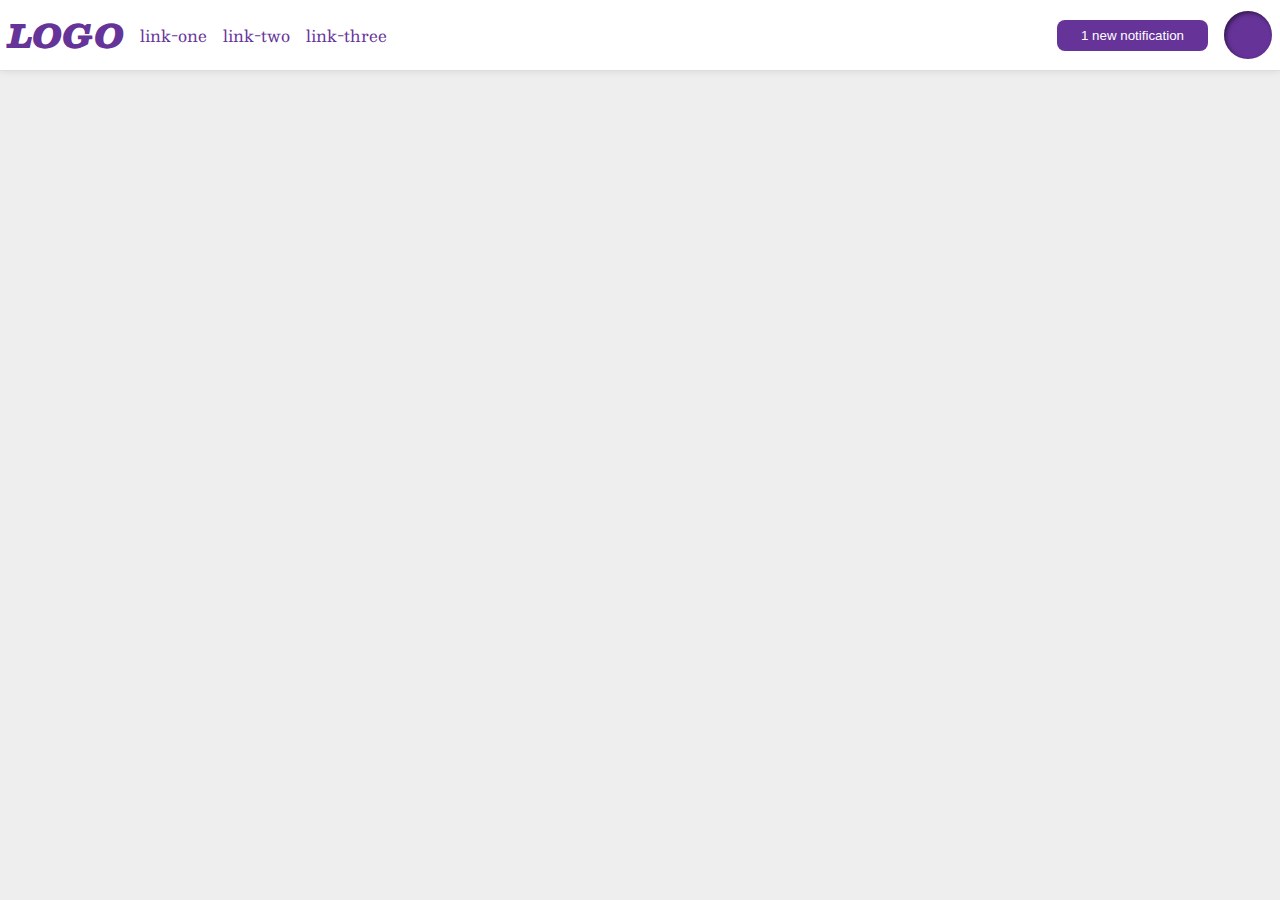
<file: flex/03-flex-header-2/index.html>
<!DOCTYPE html>
<html lang="en">

<head>
  <meta charset="UTF-8">
  <meta http-equiv="X-UA-Compatible" content="IE=edge">
  <meta name="viewport" content="width=device-width, initial-scale=1.0">
  <title>Flex Header 2</title>
  <link rel="stylesheet" href="style.css">
</head>

<body>
  <div class="header">
    <div class="left">
      <div class="logo">
        LOGO
      </div>
      <ul class="links">
        <li><a href="google.com">link-one</a></li>
        <li><a href="google.com">link-two</a></li>
        <li><a href="google.com">link-three</a></li>
      </ul>
    </div>
    <div class="right">
      <button class="notifications">
        1 new notification
      </button>
      <div class="profile-image"></div>
    </div>
  </div>
</body>

</html>
</file>
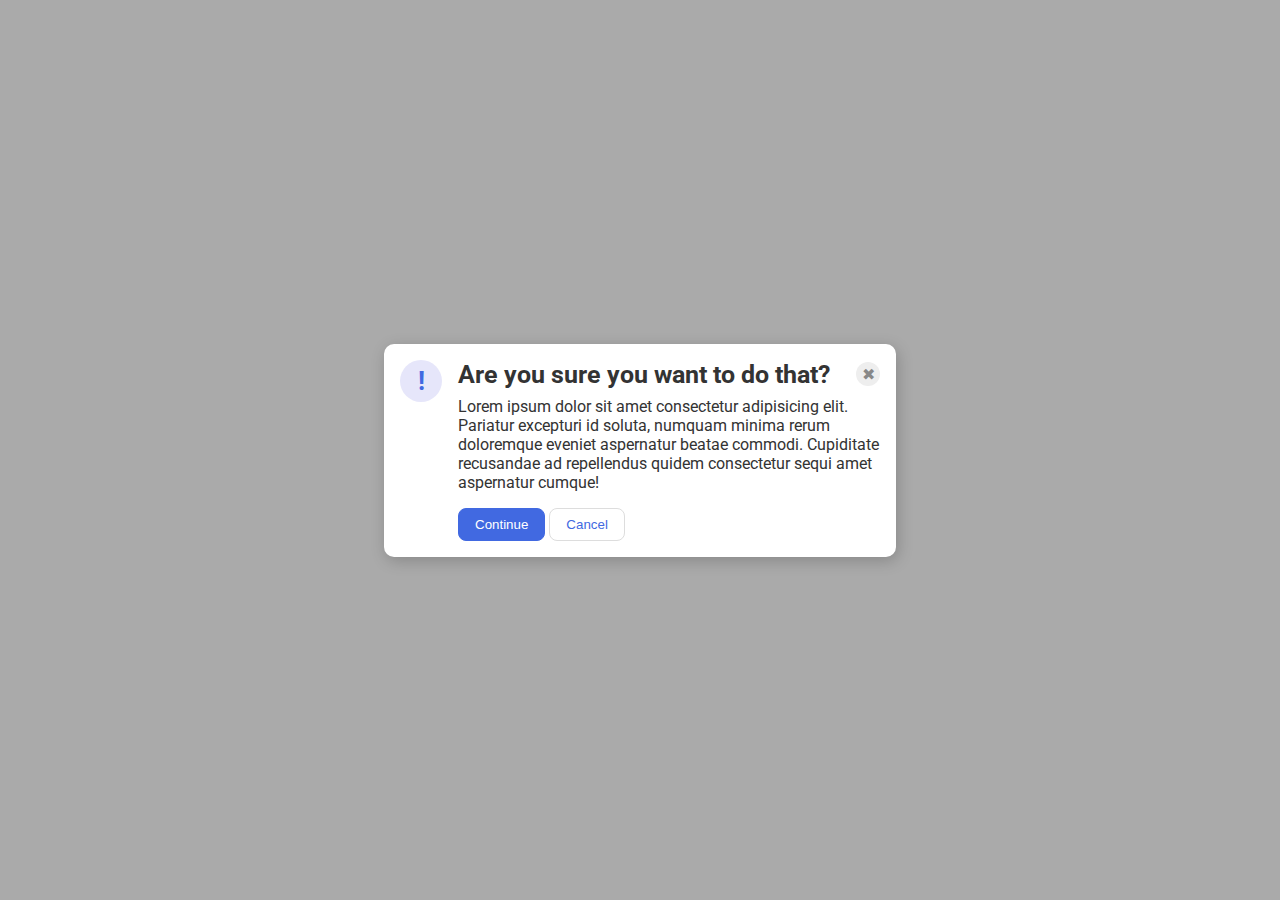
<file: flex/05-flex-modal/index.html>
<!DOCTYPE html>
<html lang="en">

<head>
  <meta charset="UTF-8">
  <meta http-equiv="X-UA-Compatible" content="IE=edge">
  <meta name="viewport" content="width=device-width, initial-scale=1.0">
  <link rel="stylesheet" href="style.css">
  <title>Modal</title>
</head>

<body>
  <div class="modal">

    <div class="icon">!</div>
    <div class="container">
      <div class="header">Are you sure you want to do that?
        <div class="close-button">✖</div>
      </div>
      <div class="text">Lorem ipsum dolor sit amet consectetur adipisicing elit. Pariatur excepturi id soluta, numquam
        minima rerum doloremque eveniet aspernatur beatae commodi. Cupiditate recusandae ad repellendus quidem
        consectetur sequi amet aspernatur cumque!</div>
      <button class="continue">Continue</button>
      <button class="cancel">Cancel</button>
    </div>
  </div>
</body>

</html>
</file>
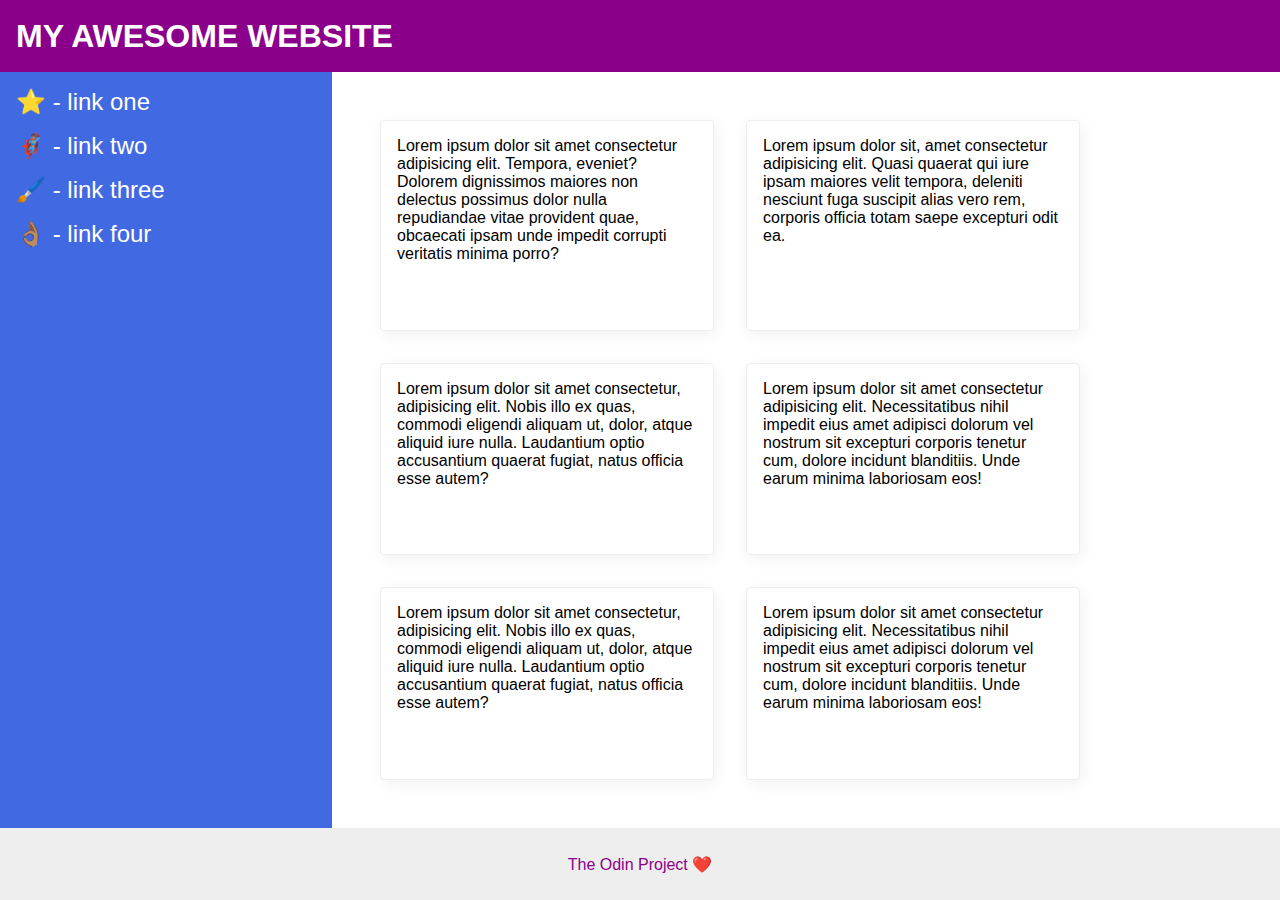
<file: flex/07-flex-layout-2/index.html>
<!DOCTYPE html>
<html lang="en">

<head>
  <meta charset="UTF-8">
  <meta http-equiv="X-UA-Compatible" content="IE=edge">
  <meta name="viewport" content="width=device-width, initial-scale=1.0">
  <title>The Holy Grail</title>
  <link rel="stylesheet" href="style.css">
</head>

<body>

  <div class="header">
    MY AWESOME WEBSITE
  </div>
  <div class="body">
    <div class="sidebar">
      <ul>
        <li><a href="google.com">⭐ - link one</a></li>
        <li><a href="google.com">🦸🏽‍♂️ - link two</a></li>
        <li><a href="google.com">🖌️ - link three</a></li>
        <li><a href="google.com">👌🏽 - link four</a></li>
      </ul>
    </div>
    <div class="container">
      <div class="card">Lorem ipsum dolor sit amet consectetur adipisicing elit. Tempora, eveniet? Dolorem dignissimos
        maiores non delectus possimus dolor nulla repudiandae vitae provident quae, obcaecati ipsam unde impedit
        corrupti veritatis minima porro?</div>
      <div class="card">Lorem ipsum dolor sit, amet consectetur adipisicing elit. Quasi quaerat qui iure ipsam maiores
        velit tempora, deleniti nesciunt fuga suscipit alias vero rem, corporis officia totam saepe excepturi odit ea.
      </div>
      <div class="card">Lorem ipsum dolor sit amet consectetur, adipisicing elit. Nobis illo ex quas, commodi eligendi
        aliquam ut, dolor, atque aliquid iure nulla. Laudantium optio accusantium quaerat fugiat, natus officia esse
        autem?</div>
      <div class="card">Lorem ipsum dolor sit amet consectetur adipisicing elit. Necessitatibus nihil impedit eius amet
        adipisci dolorum vel nostrum sit excepturi corporis tenetur cum, dolore incidunt blanditiis. Unde earum minima
        laboriosam eos!</div>
      <div class="card">Lorem ipsum dolor sit amet consectetur, adipisicing elit. Nobis illo ex quas, commodi eligendi
        aliquam ut, dolor, atque aliquid iure nulla. Laudantium optio accusantium quaerat fugiat, natus officia esse
        autem?</div>
      <div class="card">Lorem ipsum dolor sit amet consectetur adipisicing elit. Necessitatibus nihil impedit eius amet
        adipisci dolorum vel nostrum sit excepturi corporis tenetur cum, dolore incidunt blanditiis. Unde earum minima
        laboriosam eos!</div>
    </div>
  </div>

  <div class="footer">
    The Odin Project ❤️
  </div>
</body>

</html>
</file>
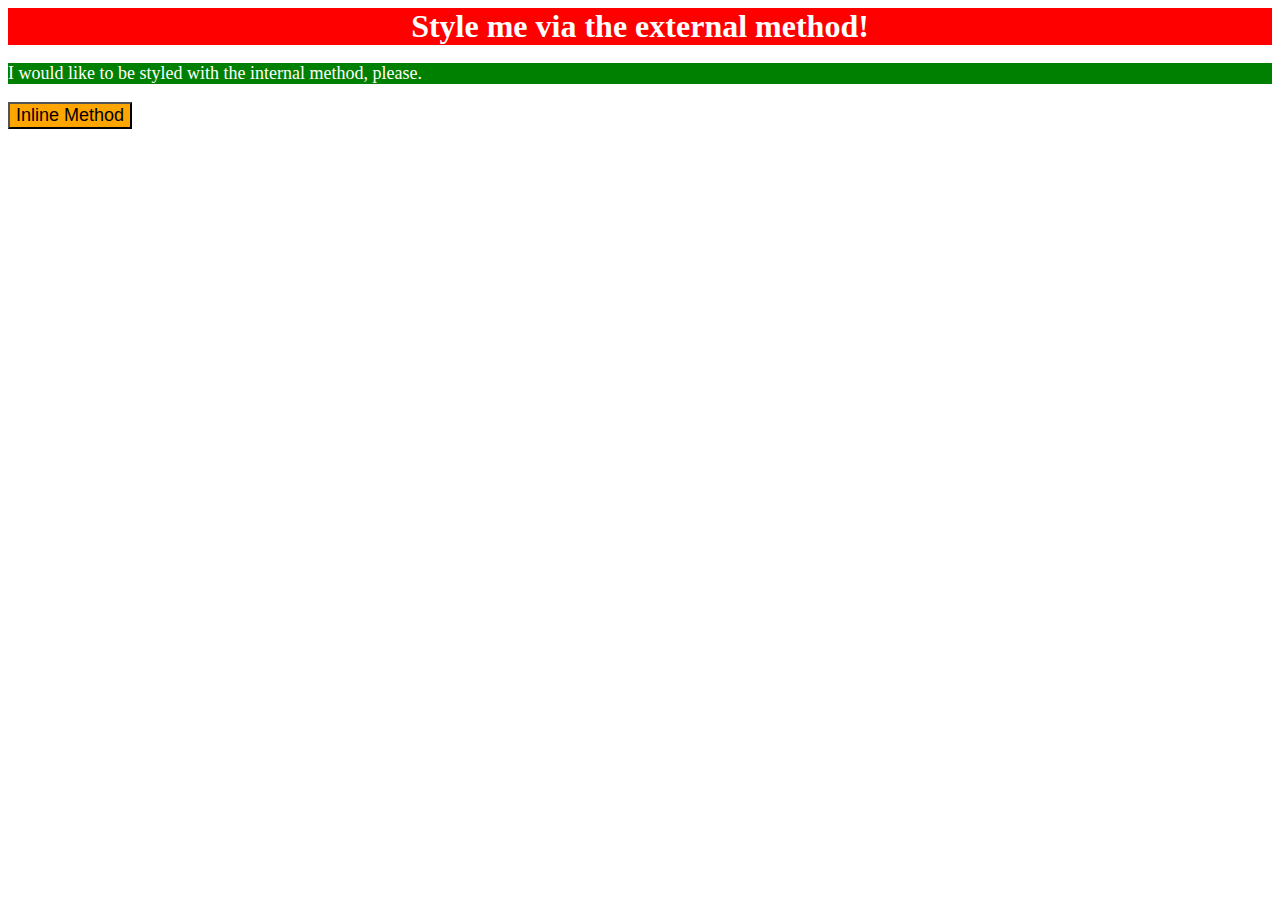
<file: foundations/01-css-methods/index.html>
<!DOCTYPE html>
<html lang="en">

<head>
  <meta charset="UTF-8">
  <meta http-equiv="X-UA-Compatible" content="IE=edge">
  <meta name="viewport" content="width=device-width, initial-scale=1.0">
  <title>Methods for Adding CSS</title>
  <link rel="stylesheet" href="styles.css">
  <style>
    p {
      background-color: green;
      color: white;
      font-size: 18px;
    }
  </style>
</head>

<body>
  <div>Style me via the external method!</div>
  <p>I would like to be styled with the internal method, please.</p>
  <button style="background-color: orange; font-size: 18px;">Inline Method</button>
</body>

</html>
</file>
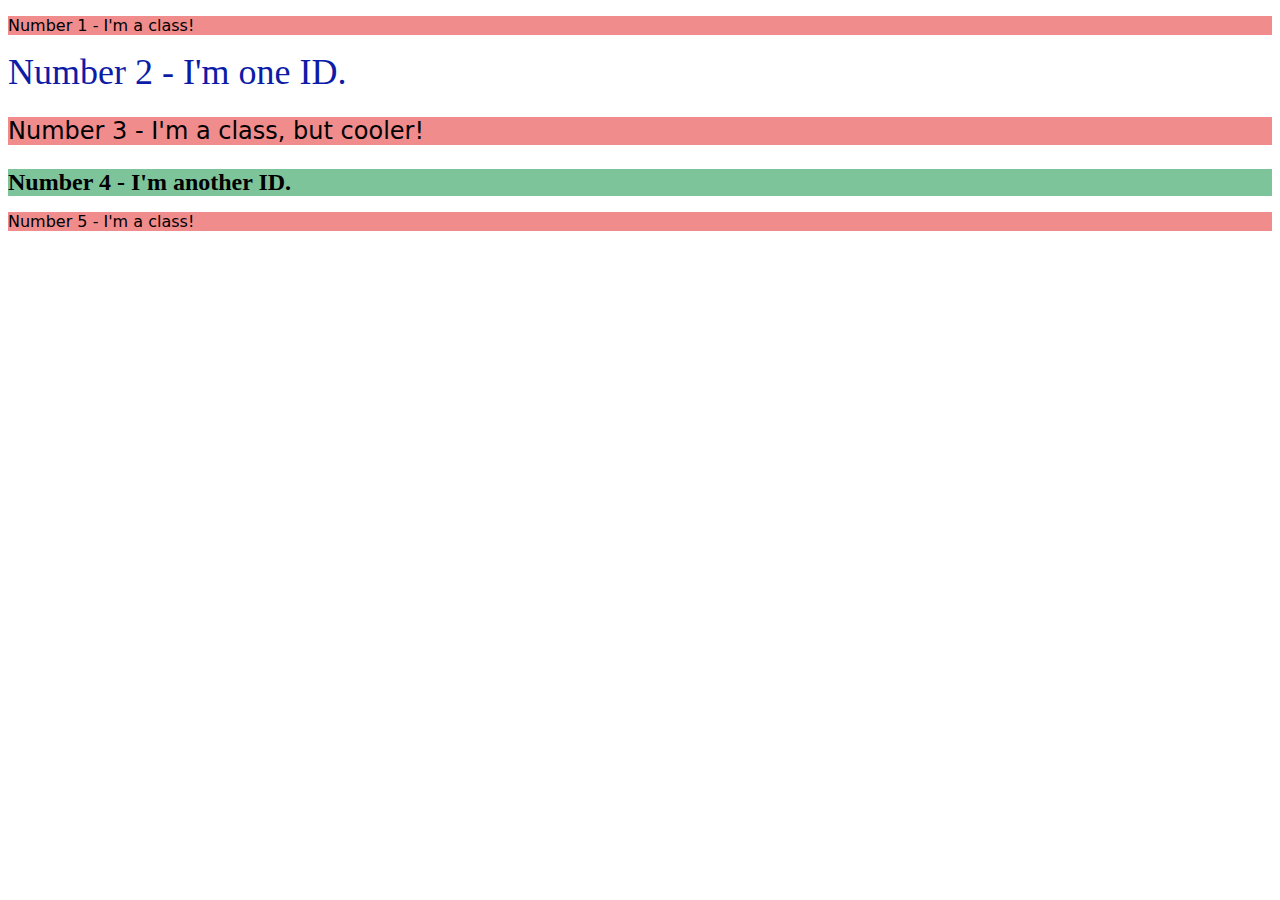
<file: foundations/02-class-id-selectors/index.html>
<!DOCTYPE html>
<html lang="en">

<head>
  <meta charset="UTF-8">
  <meta http-equiv="X-UA-Compatible" content="IE=edge">
  <meta name="viewport" content="width=device-width, initial-scale=1.0">
  <title>Class and ID Selectors</title>
  <link rel="stylesheet" href="style.css">
</head>

<body>
  <p class="odd-num">Number 1 - I'm a class!</p>
  <div id="second">Number 2 - I'm one ID.</div>
  <p class="odd-num addition">Number 3 - I'm a class, but cooler!</p>
  <div id="green">Number 4 - I'm another ID.</div>
  <p class="odd-num">Number 5 - I'm a class!</p>
</body>

</html>
</file>
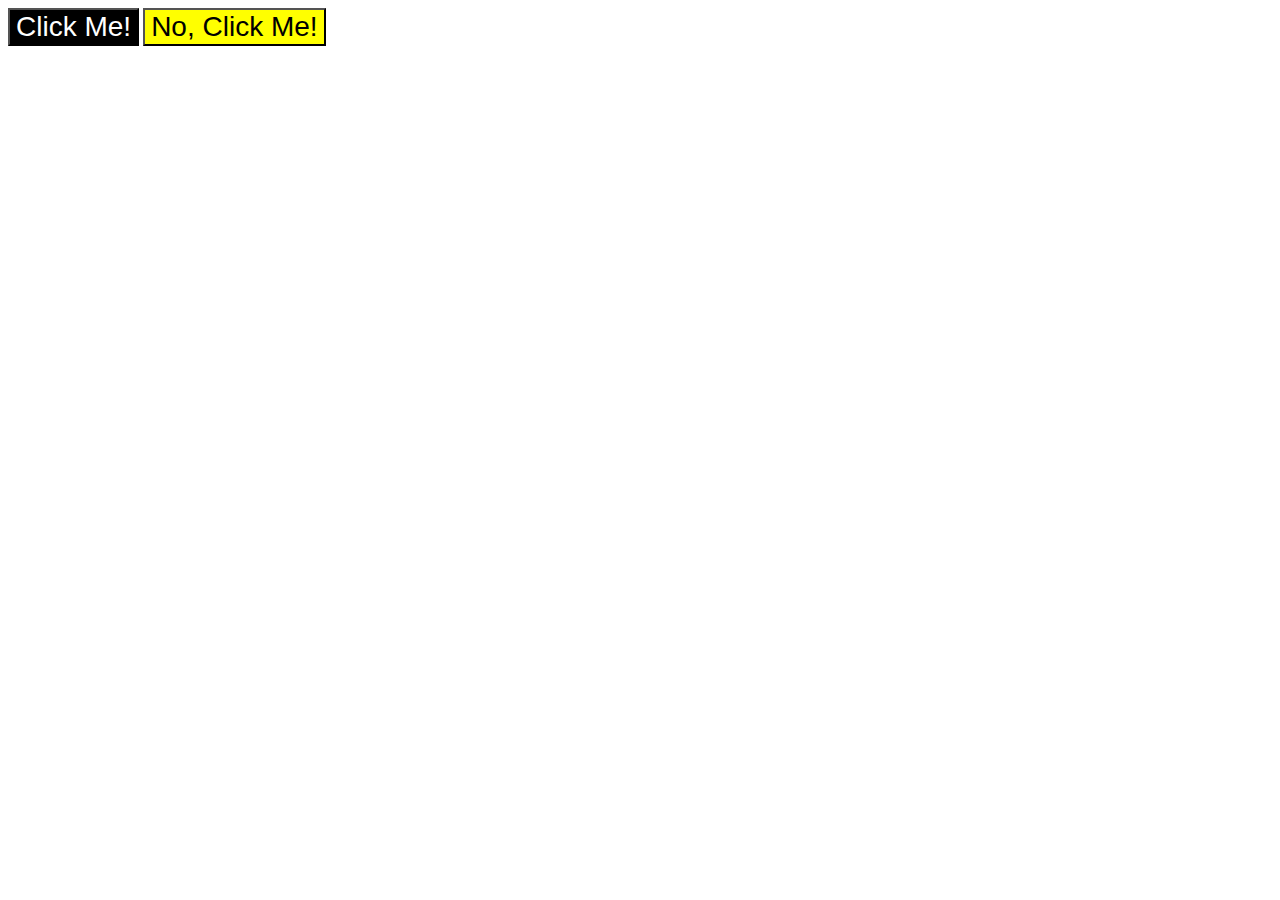
<file: foundations/03-grouping-selectors/index.html>
<!DOCTYPE html>
<html lang="en">

<head>
  <meta charset="UTF-8">
  <meta http-equiv="X-UA-Compatible" content="IE=edge">
  <meta name="viewport" content="width=device-width, initial-scale=1.0">
  <title>Grouping Selectors</title>
  <link rel="stylesheet" href="style.css">
</head>

<body>
  <button class="first">Click Me!</button>
  <button class="second">No, Click Me!</button>
</body>

</html>
</file>
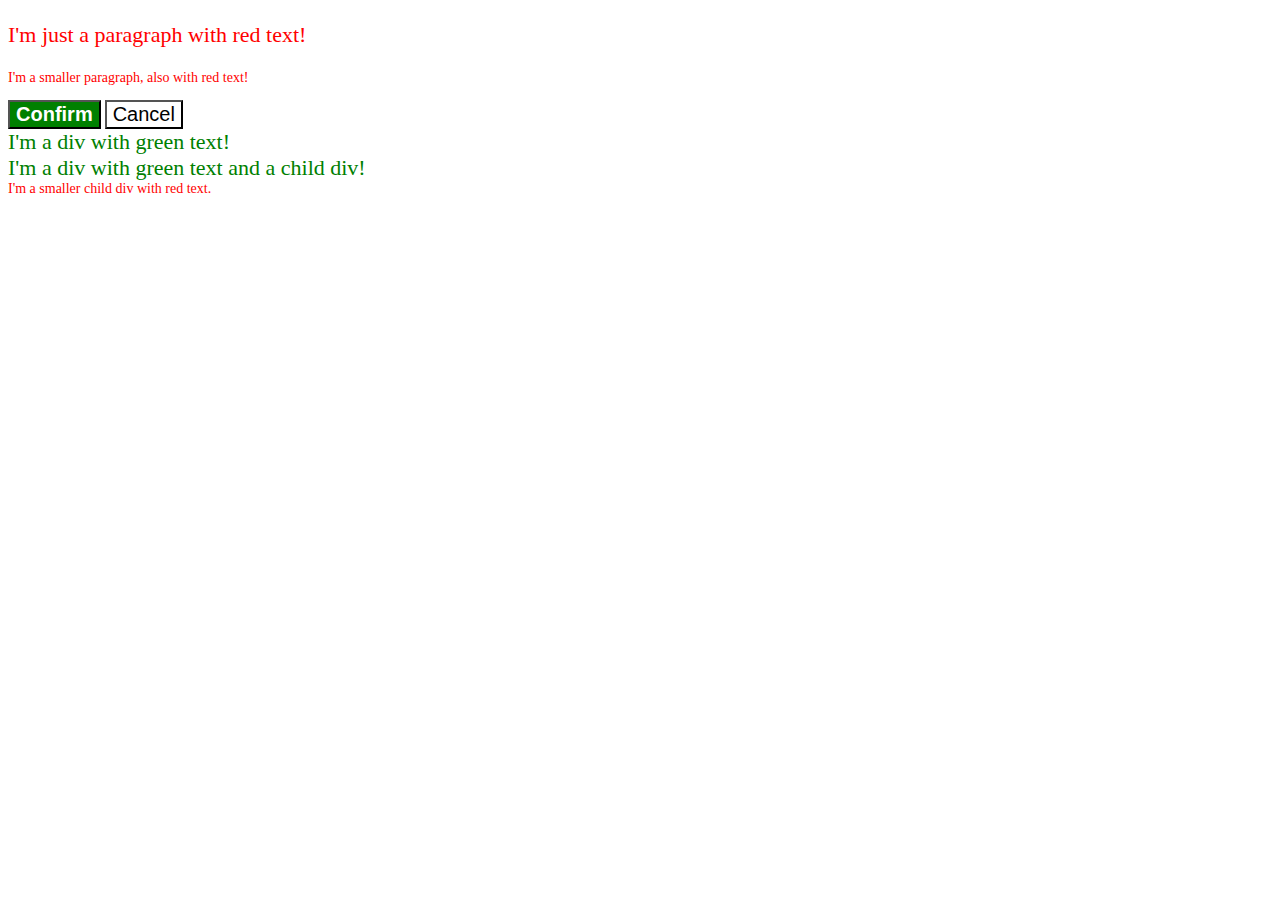
<file: foundations/06-cascade-fix/index.html>
<!DOCTYPE html>
<html lang="en">

<head>
  <meta charset="UTF-8">
  <meta http-equiv="X-UA-Compatible" content="IE=edge">
  <meta name="viewport" content="width=device-width, initial-scale=1.0">
  <title>Fix the Cascade</title>
  <link rel="stylesheet" href="style.css">
</head>

<body>
  <p class="para">I'm just a paragraph with red text!</p>
  <p class="para small-para">I'm a smaller paragraph, also with red text!</p>


  <button id="confirm-button" class="button confirm">Confirm</button>
  <button id="cancel-button" class="button cancel">Cancel</button>

  <div class="text">I'm a div with green text!</div>
  <div class="text">I'm a div with green text and a child div!
    <div class="text child">I'm a smaller child div with red text.</div>
  </div>
</body>

</html>
</file>
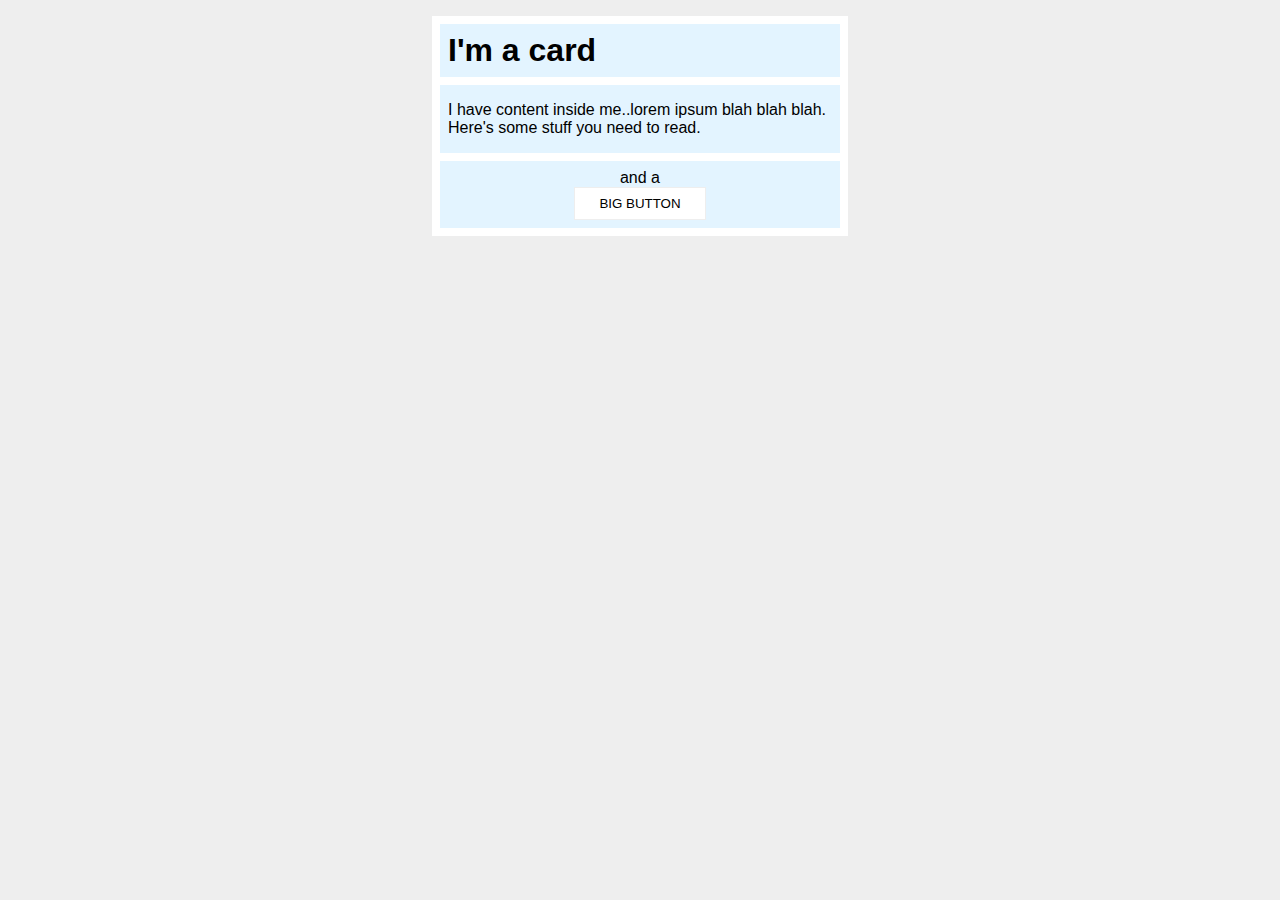
<file: margin-and-padding/margin-and-padding-2/index.html>
<!DOCTYPE html>
<html lang="en">

<head>
  <meta charset="UTF-8">
  <meta http-equiv="X-UA-Compatible" content="IE=edge">
  <meta name="viewport" content="width=device-width, initial-scale=1.0">
  <title>Margin and Padding exercise 2</title>
  <link rel="stylesheet" href="style.css">
</head>

<body>
  <div class="card">
    <h1 class="title">I'm a card</h1>
    <div class="content">I have content inside me..lorem ipsum blah blah blah. Here's some stuff you need to read.</div>
    <div class="button-container">and a <button>BIG BUTTON</button></div>

  </div>
</body>

</html>
</file>
<file: flex/03-flex-header-2/style.css>
/* this is some magical font-importing.  
you'll learn about it later. */
@import url('https://fonts.googleapis.com/css2?family=Besley:ital,wght@0,400;1,900&display=swap');

body {
  margin: 0;
  background: #eee;
  font-family: Besley, serif;
  
}

.header {
  display: flex;
  justify-content: space-between;
  padding: 8px;
  background: white;
  border-bottom: 1px solid #ddd;
  box-shadow: 0 0 8px rgba(0,0,0,.1);
}

.profile-image {
  background: rebeccapurple;
  box-shadow: inset 2px 2px 4px rgba(0,0,0,.5);
  border-radius: 50%;
  width: 48px;
  height:  48px;
}

.logo {
  color: rebeccapurple;
  font-size: 32px;
  font-weight: 900;
  font-style: italic;
}

button {
  border: none;
  border-radius: 8px;
  background: rebeccapurple;
  color: white;
  padding: 8px 24px;
}

a {
  /* this removes the line under our links */
  text-decoration: none;
  
  color: rebeccapurple;
}

ul {
  list-style-type: none;
  display: flex;
  margin: 0;
  padding: 0;
  gap: 16px;
  
}

.left, .right{
  display: flex;
  align-items: center;
  gap: 16px;
}
</file>
<file: flex/05-flex-modal/style.css>
@import url('https://fonts.googleapis.com/css2?family=Roboto:wght@400;700&display=swap');

html, body {
  height: 100%;
}

.header{
  display: flex;
  
  font-weight: bold;
  font-size: 25px;
  justify-content: space-between;
  align-items: center;
  margin-bottom: 8px;
}
.text {
  margin-bottom: 16px;
}

body {
  font-family: Roboto, sans-serif;
  margin: 0;
  background: #aaa;
  color: #333;
  /* I'll give you this one for free lol */
  display: flex;
  align-items: center;
  justify-content: center;
}

.modal {
  padding: 16px;
  display: flex;
  gap: 16px;
  background: white;
  width: 480px;
  border-radius: 10px;
  box-shadow: 2px 4px 16px rgba(0,0,0,.2);
}

.icon {
  color: royalblue;
  font-size: 26px;
  font-weight: 700;
  background: lavender;
  width: 42px;
  height: 42px;
  border-radius: 50%;
  display: flex;
  align-items: center;
  justify-content: center;
  flex-shrink: 0;
}

.close-button {
  background: #eee;
  border-radius: 50%;
  color: #888;
  font-weight: 400;
  font-size: 16px;
  height: 24px;
  width: 24px;
  display: flex;
  align-items: center;
  justify-content: center;
}

button {
  padding: 8px 16px;
  border-radius: 8px;
}

button.continue {
  background: royalblue;
  border: 1px solid royalblue;
  color: white;
}

button.cancel {
  background: white;
  border: 1px solid #ddd;
  color: royalblue;
}
</file>
<file: flex/07-flex-layout-2/style.css>
body {
  /* height: 100vh; */
  display: flex;
  flex-direction: column;
  font-family: -apple-system, BlinkMacSystemFont, 'Segoe UI', Roboto, Oxygen, Ubuntu, Cantarell, 'Open Sans', 'Helvetica Neue', sans-serif;
  margin: 0;
  min-height: 100vh;
}

.header {
  display: flex;
  align-items: center;
  padding: 0 16px;
  font-size: 32px;
  font-weight: 900;
  height: 72px;
  background: darkmagenta;
  color: white;
}

.body{
  flex: 1;
  display: flex;
  
}

.footer {
  height: 72px;
  background: #eee;
  color: darkmagenta;
}

.sidebar {
  flex-shrink: 0;
  padding: 16px;
  width: 300px;
  background: royalblue;
}

ul{
  list-style: none;
  margin: 0;
  padding: 0;
  
}

li{
  margin-bottom: 16px;
  /* list-style: none; */
}

a {
  color: white;
  text-decoration: none;
  font-size: 24px;

}

.container{
  padding: 32px;
  display: flex;
  flex-wrap: wrap;
}
.card {
  border: 1px solid #eee;
  box-shadow: 2px 4px 16px rgba(0,0,0,.06);
  border-radius: 4px;
   padding: 16px;
  margin: 16px;
  width: 300px;
}

.footer{
  display: flex;
  align-items: center;
  justify-content: center;
}
</file>
<file: foundations/01-css-methods/styles.css>
div{
    background-color:red;
    color: white;
    font-size: 32px;
    text-align: center;
    font-weight: bold;
}
</file>
<file: foundations/02-class-id-selectors/style.css>
.odd-num {
    background-color: rgb(240, 140, 140);
    font-family: verdana, Dejavu Sans, sans-serif;
}

#second {
    color: rgb(12, 28, 167);
    font-size: 36px;
}

.addition {
    font-size: 24px;
}

#green {
    background: rgb(125, 196, 154);
    font-size: 24px;
    font-weight: bold;
}
</file>
<file: foundations/03-grouping-selectors/style.css>
button{
    font-size: 28px;
    font-family: helvetica, "times new roman", sans-serif, ;
}
.first{
    background-color: black;
    color: white;
}
.second{
    background: yellow;
}
</file>
<file: foundations/06-cascade-fix/style.css>
.para,
.small-para {
  color: hsl(0, 100%, 50%);
}

.para.small-para {
  font-size: 14px;
  
}


.para {
  font-size: 22px;
}

#confirm-button {
  background: green;
  color: white;
  font-weight: bold;
} 

.button {
  background-color: rgb(255, 255, 255);
  color: rgb(0, 0, 0);
  font-size: 20px;
}

.text .child {
  color: red;
  font-size: 14px;
}

.text {
  color: green;
  font-size: 22px;
}
</file>
<file: margin-and-padding/margin-and-padding-2/style.css>
body {
  background: #eee;
  font-family: sans-serif;
  
}

.card {
  width: 400px;
  background: #fff;
  padding: 8px;
  margin: 16px auto;
}

.title {
  font-weight: 16px;
  background: #e3f4ff;
  margin-top: 0px;
  margin-bottom: 8px;
  padding: 8px;
  
}

.content {
  background: #e3f4ff;
  padding: 16px 8px;
  margin-bottom: 8px;
}

.button-container {
  background: #e3f4ff;
  text-align: center;
  /* margin-top: 8px; */
  padding: 8px;
  
}

button {
  background: white;
  border: 1px solid #eee;
  display: block;
  margin: 0 auto;

  padding: 8px 24px;

}
</file>
